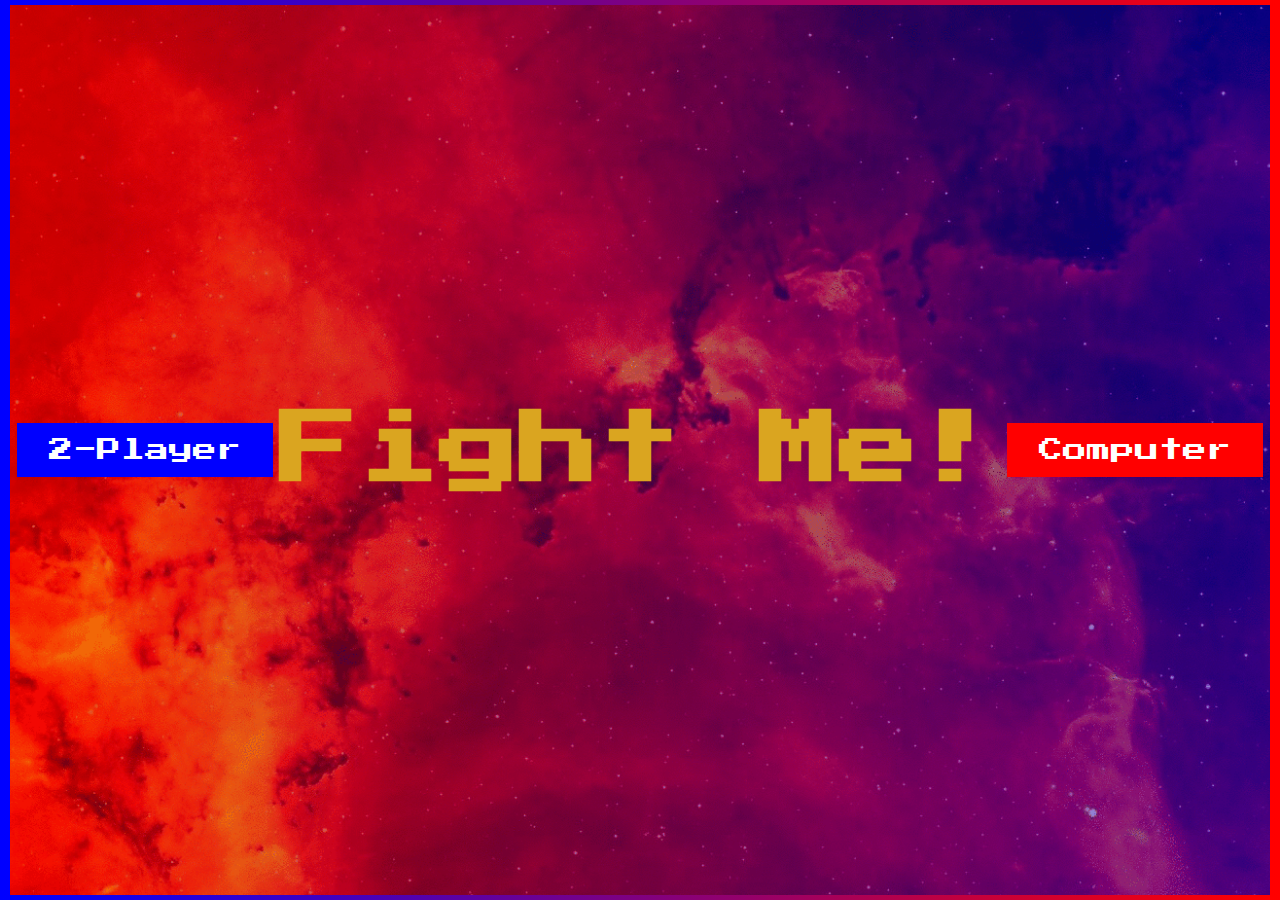
<file: index.html>
<head>
    <link rel="preconnect" href="https://fonts.googleapis.com" />
    <link rel="preconnect" href="https://fonts.gstatic.com" crossorigin />
    <link
            href="https://fonts.googleapis.com/css2?family=Press+Start+2P&display=swap"
            rel="stylesheet"
    />
    <link rel="stylesheet" href="css/styles.css">
    <link rel="stylesheet" href="css/index.css">
    <link rel="shortcut icon" href="./img/favicon.ico" type="image/x-icon">
    <title>Fight Me!</title>
</head>
<body>
    <a href="mp.html">
        <button class="button" id="btn1" >2-Player</button>
    </a>
    <h1>Fight Me!</h1>
    <a href="ai.html">
        <button class="button" id="btn2">Computer</button>
    </a>
</body>
</file>
<file: css/styles.css>
* {
    box-sizing: border-box;
    font-family: 'Press Start 2P', cursive;
}

body{
    margin: 0;
    padding: 0;
    display: flex;
    justify-content: center;
    align-items: center;
    background-color: black;
    border-style: solid;
    border-width: 5px 10px;
    border-image: linear-gradient(to right, blue, red) 1;
}
canvas{
    border: rgba(255, 0, 0, 0.2) solid 12px;
}

a:link { text-decoration: none; }

a:visited { text-decoration: none; }

a:hover { text-decoration: none; }

a:active { text-decoration: none; }
</file>
<file: css/index.css>
body{
    background-image: url("../img/background.png");
    background-repeat: no-repeat;
    background-size: 100%;
    justify-content: space-evenly;
    font-size: 40px;
    color: goldenrod;
}

.button {
    background-color: #4CAF50;
    border: none;
    color: white;
    padding: 15px 32px;
    text-align: center;
    text-decoration: none;
    font-size: 24px;
    margin: 4px 2px;
    cursor: pointer;
}

#btn1{
    background-color: rgb(0, 0, 255);
}

#btn2{
    background-color: rgb(255, 0, 0);
}

#btn1:hover, #btn2:hover{
    background-color: rgb(0, 0, 0);
}
</file>
